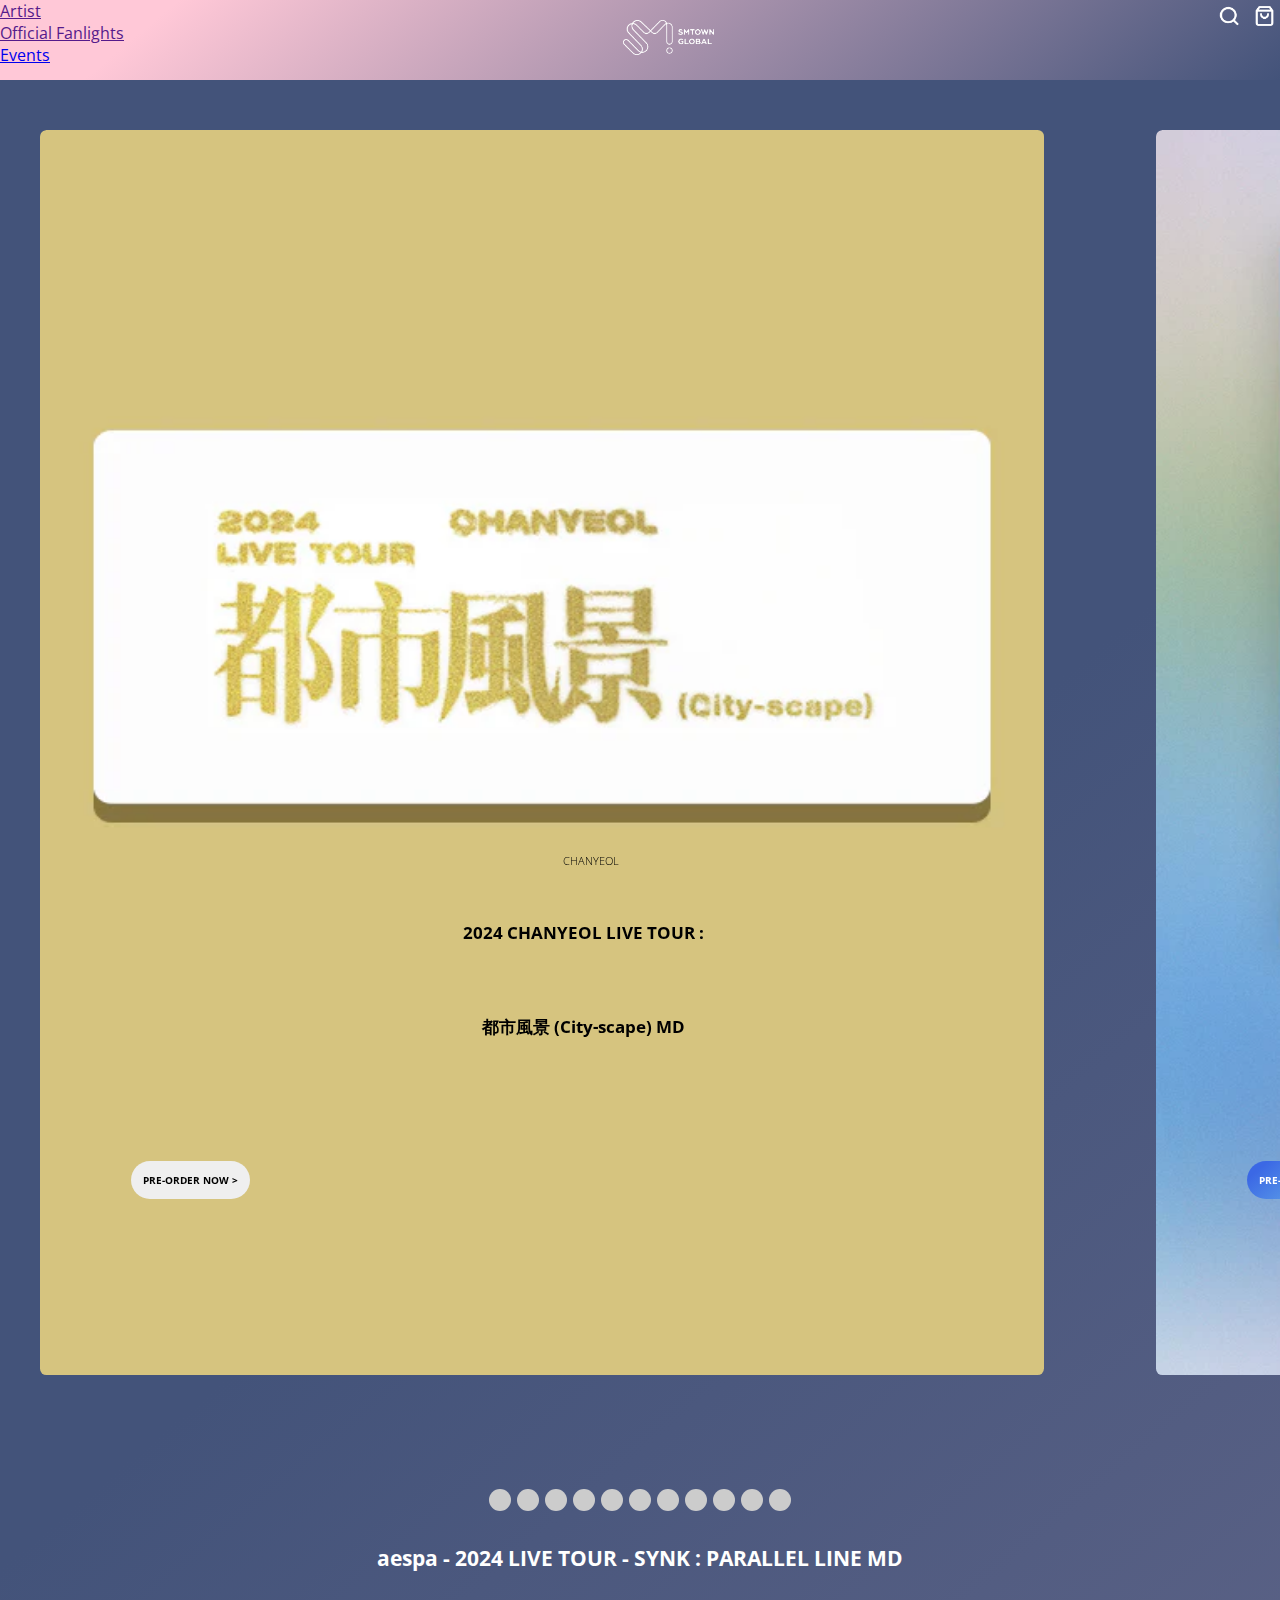
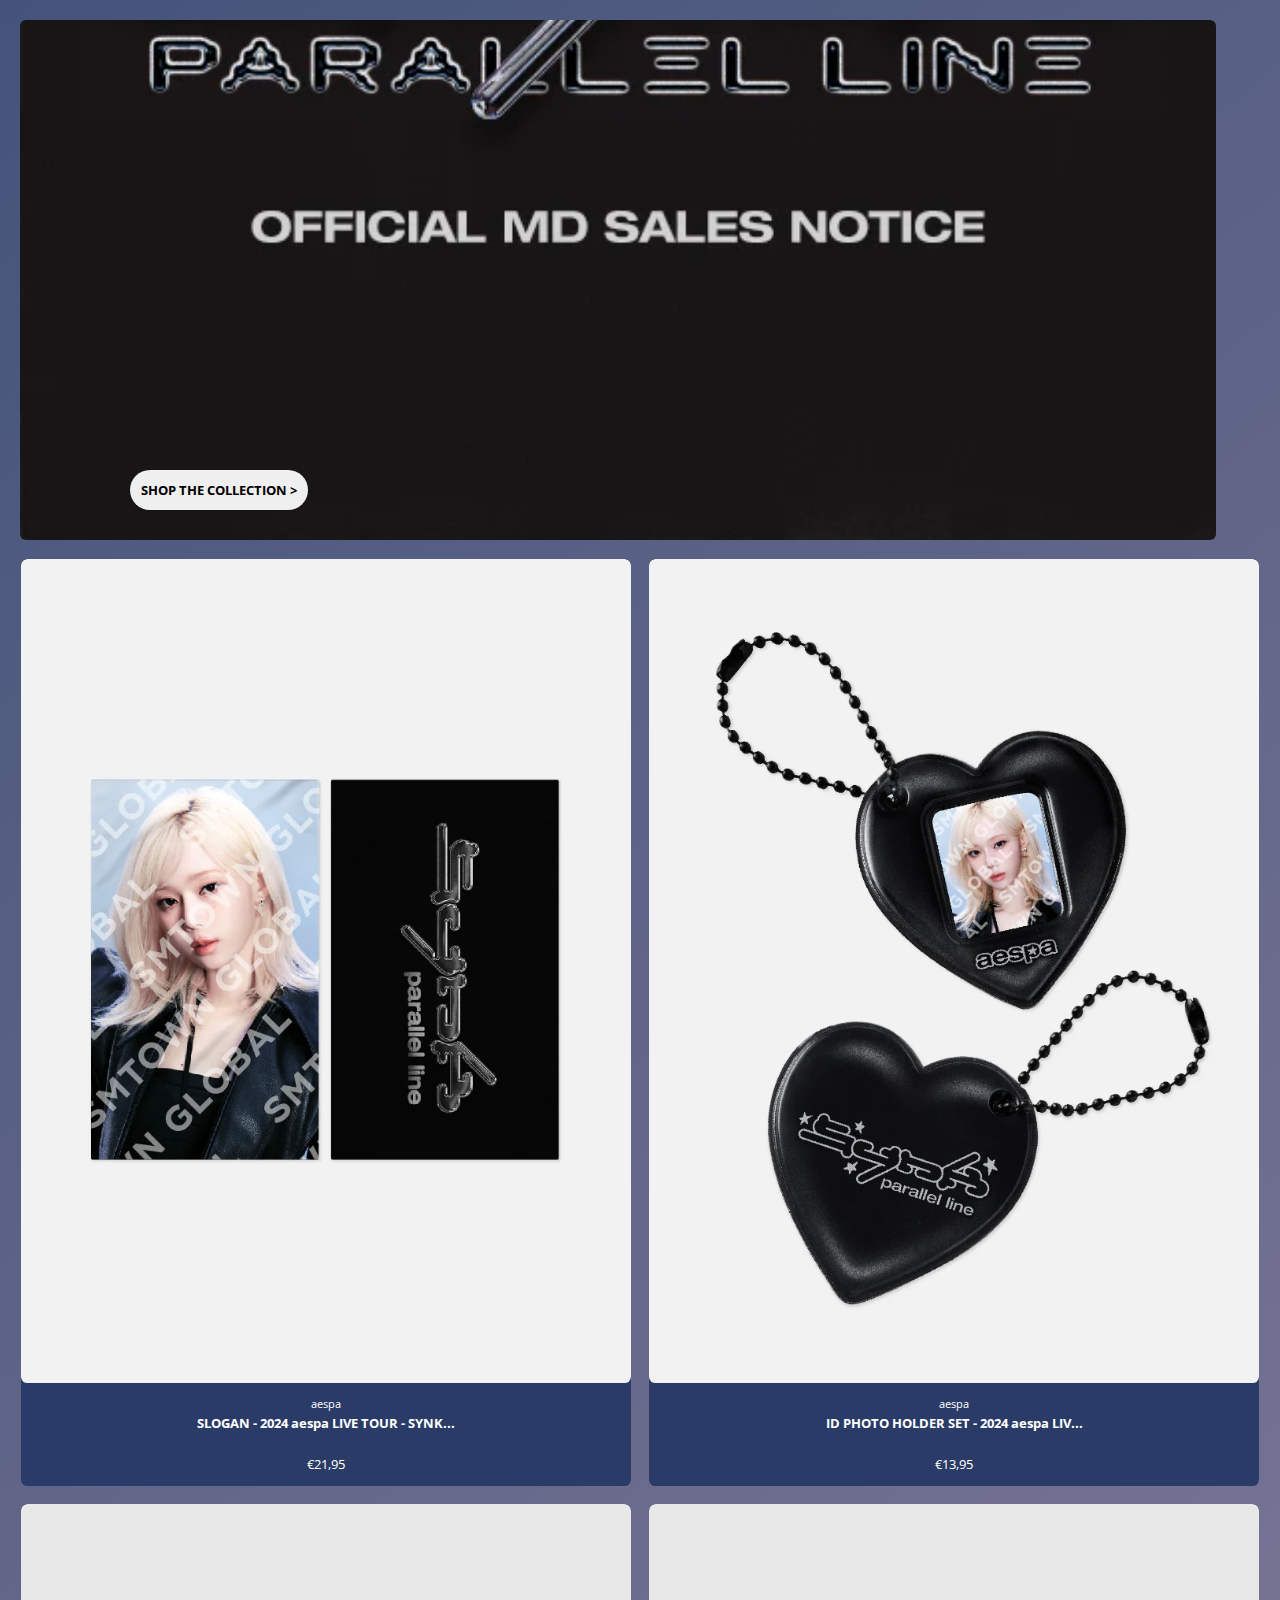
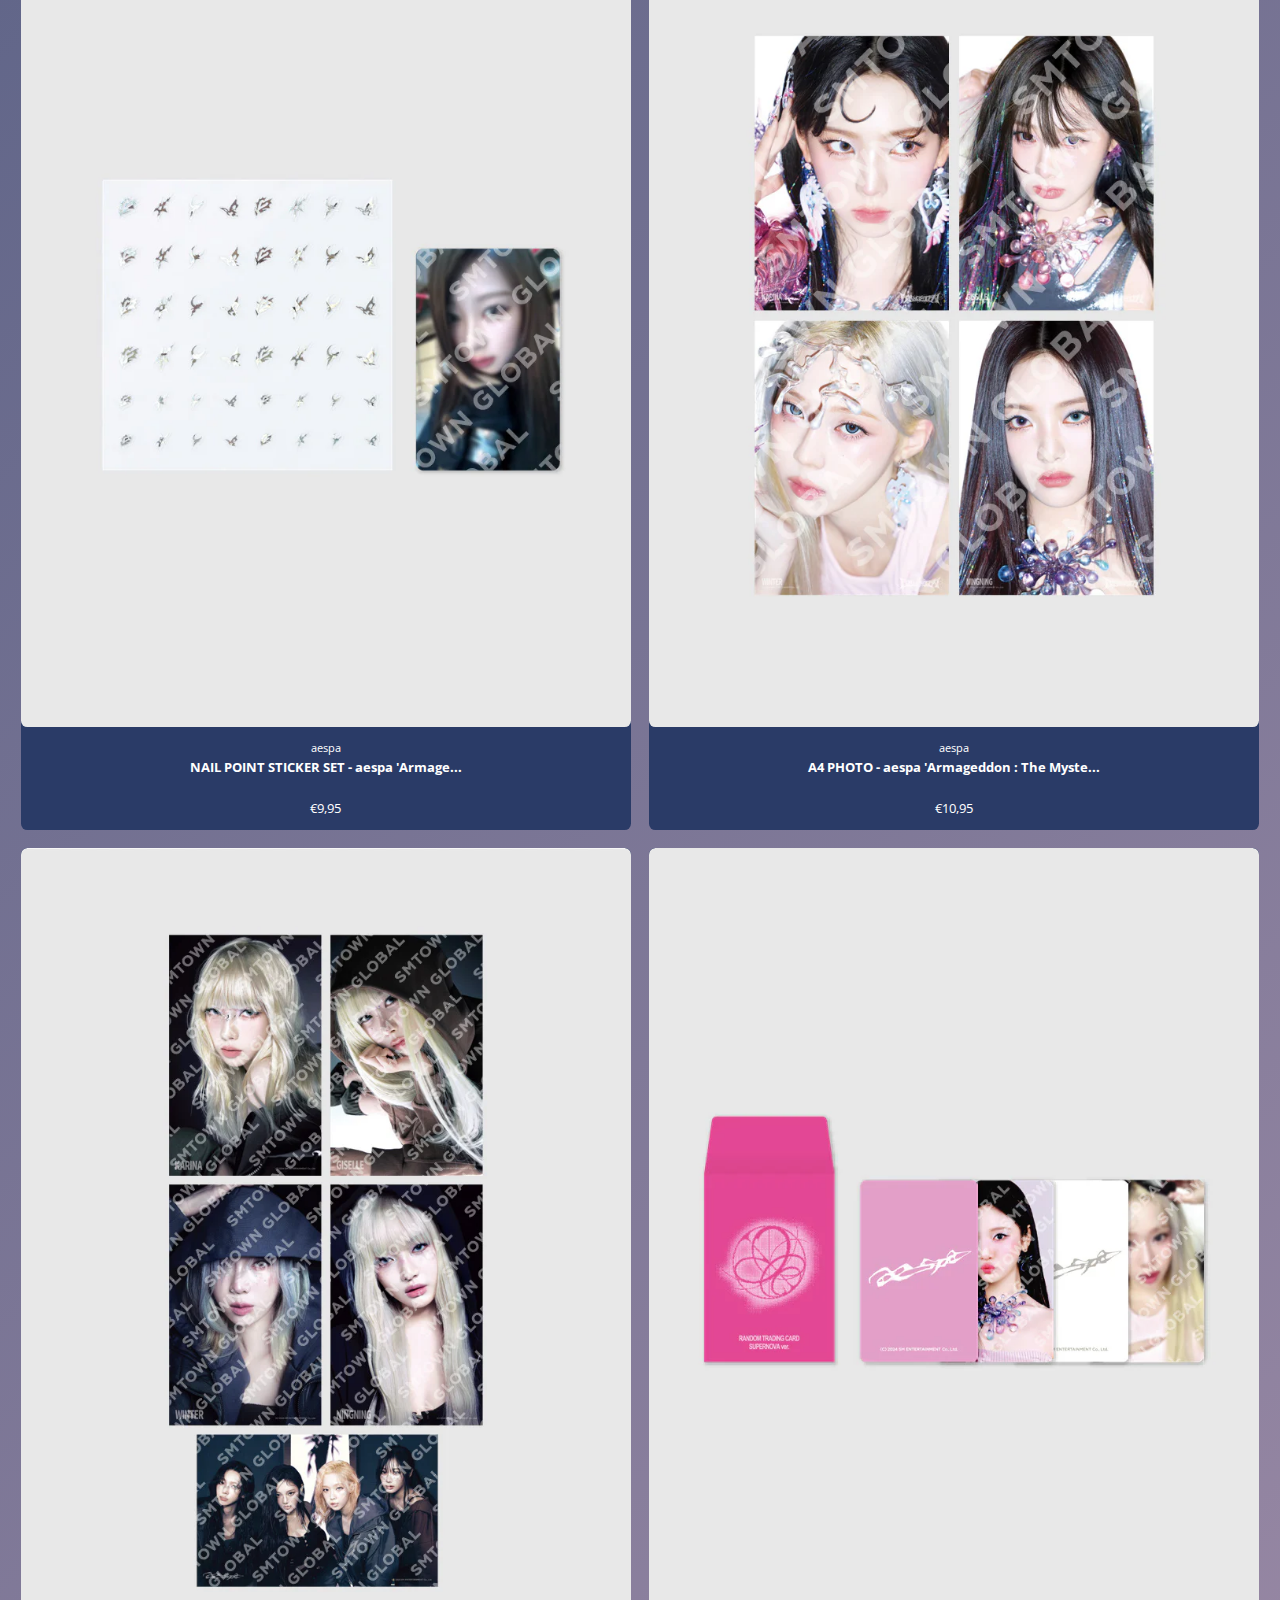
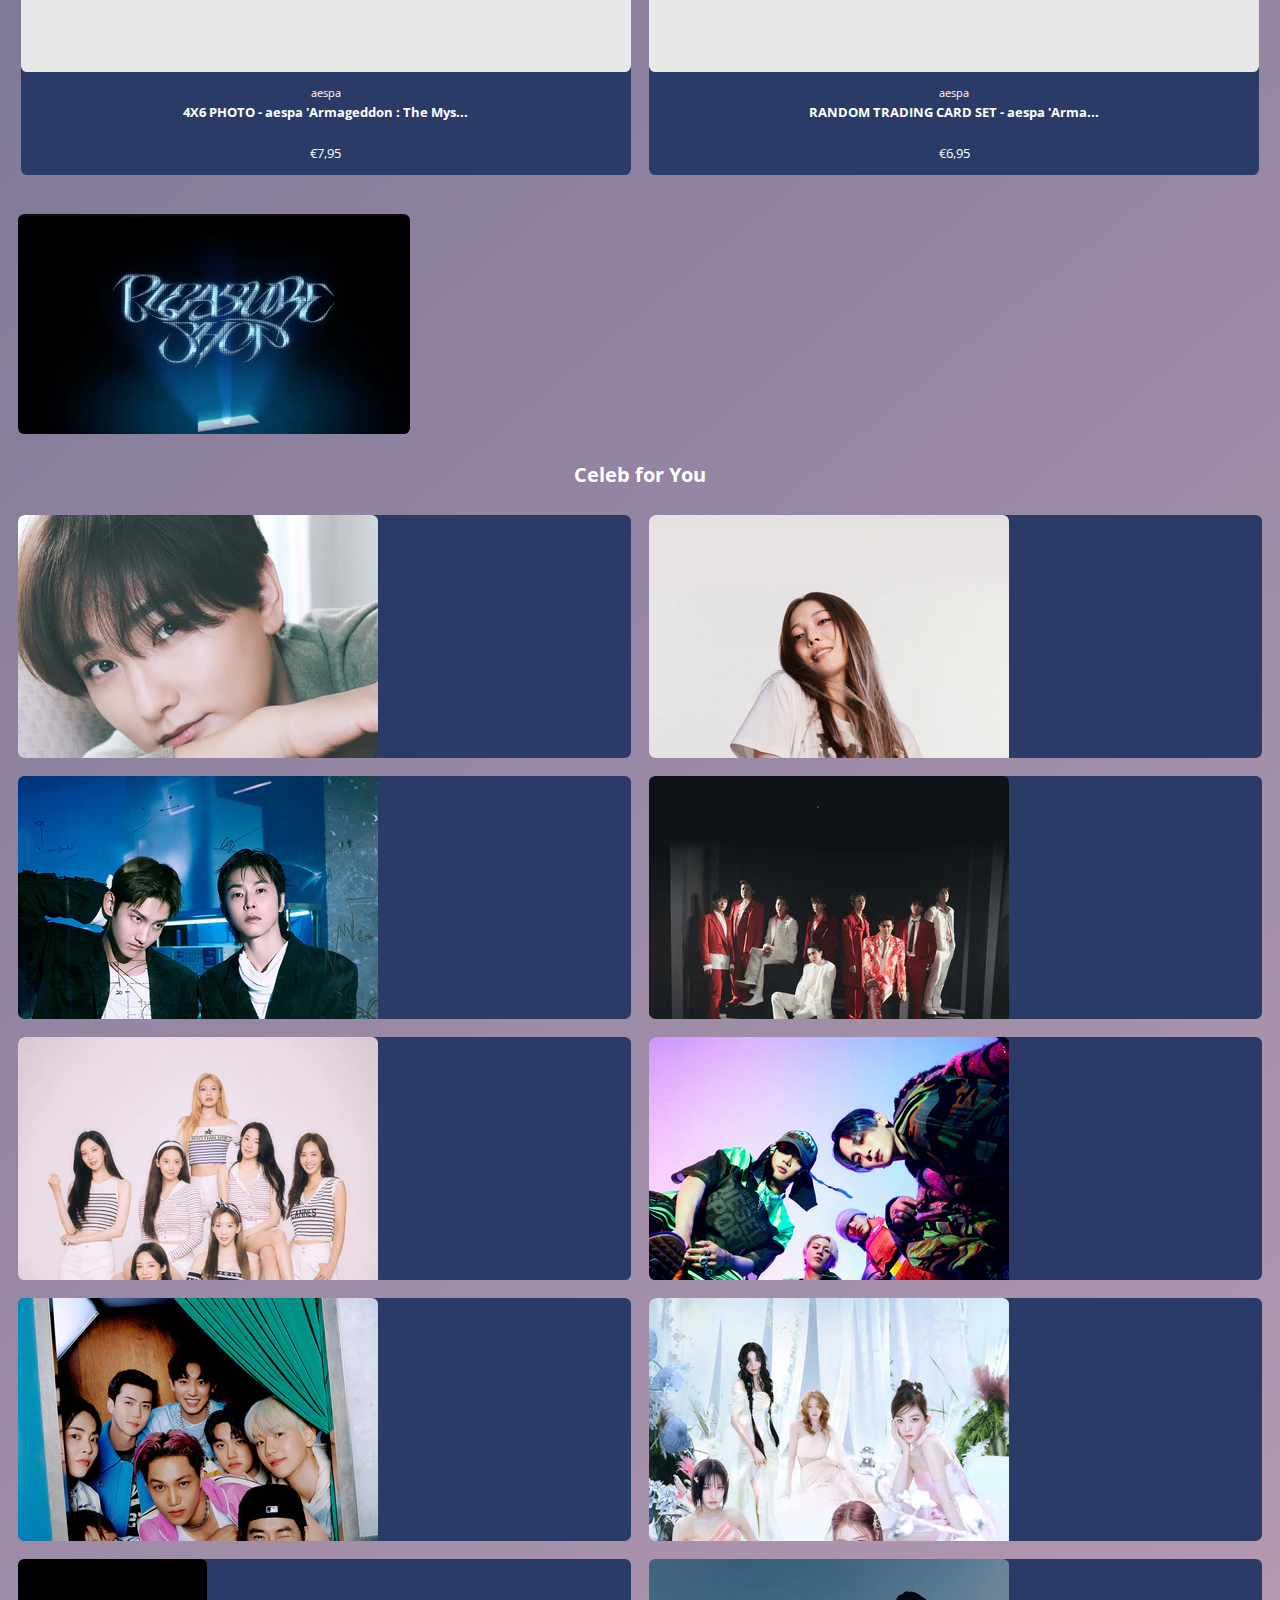
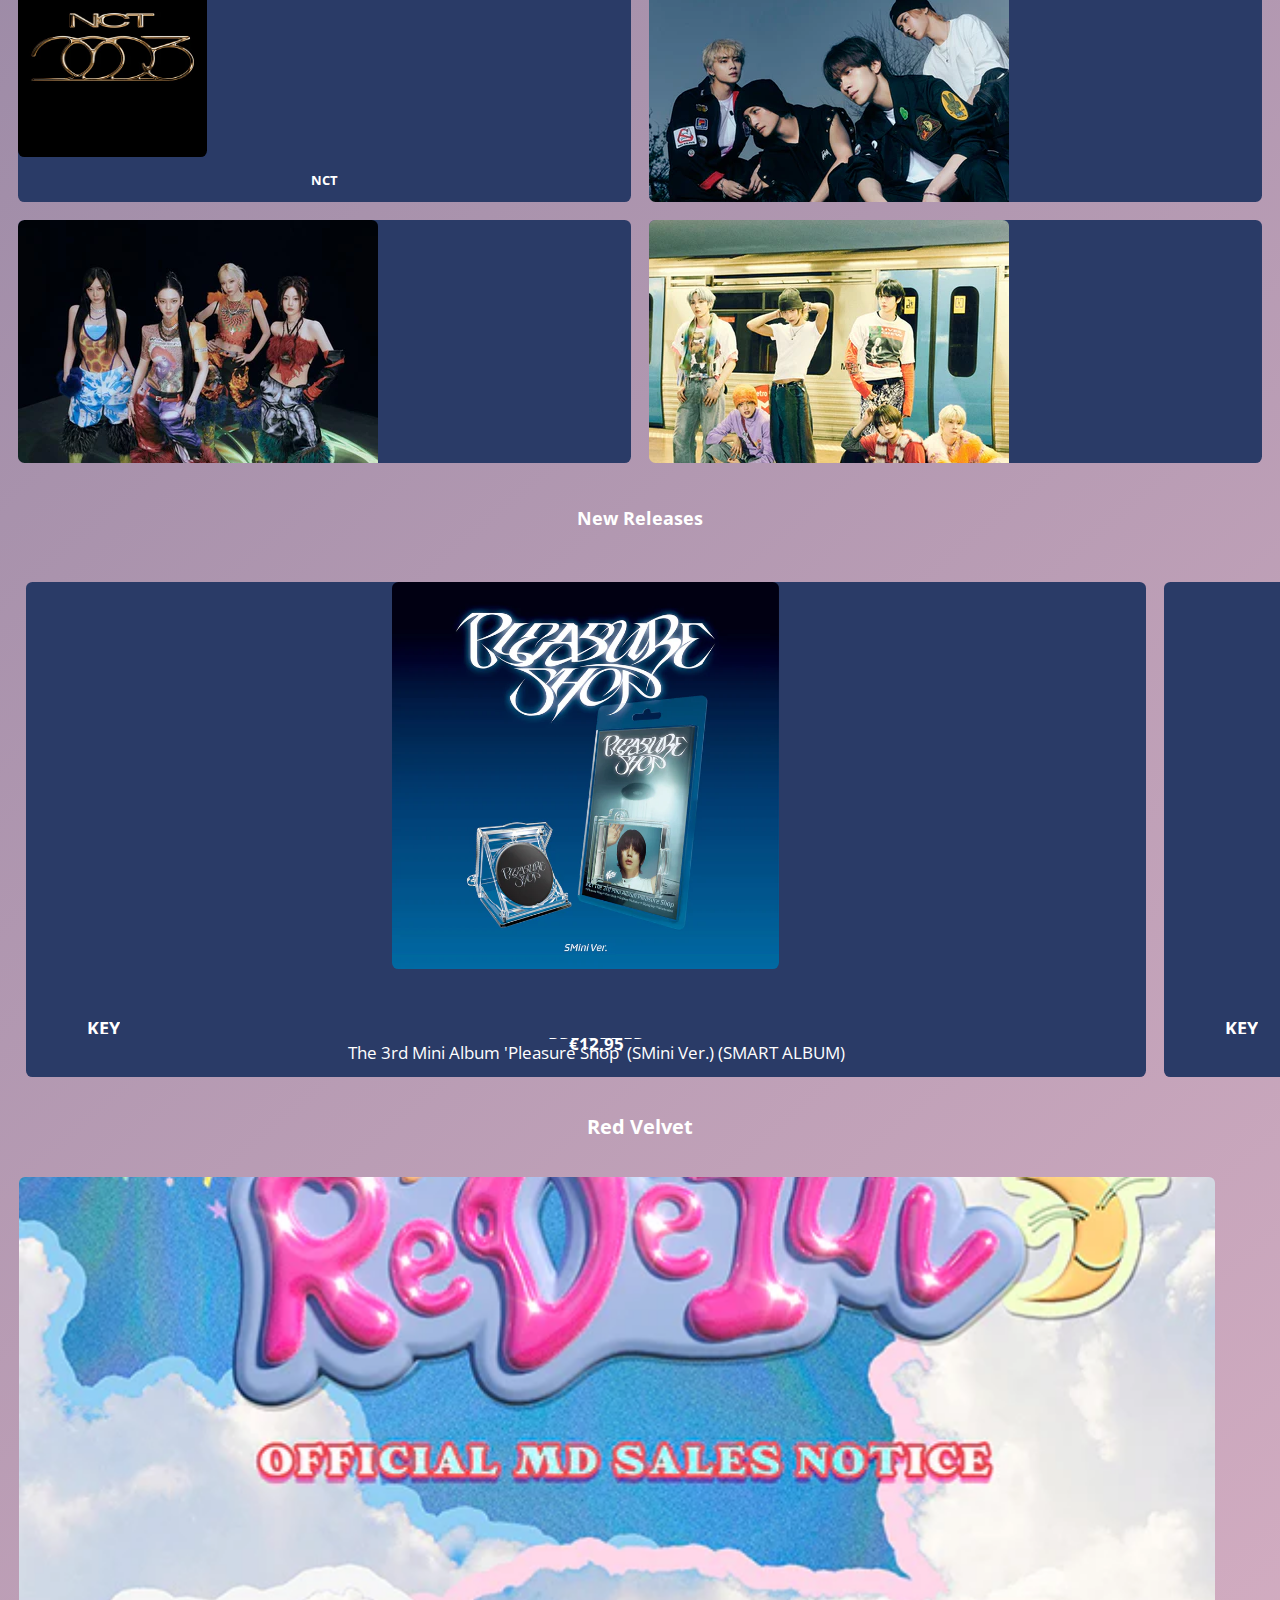
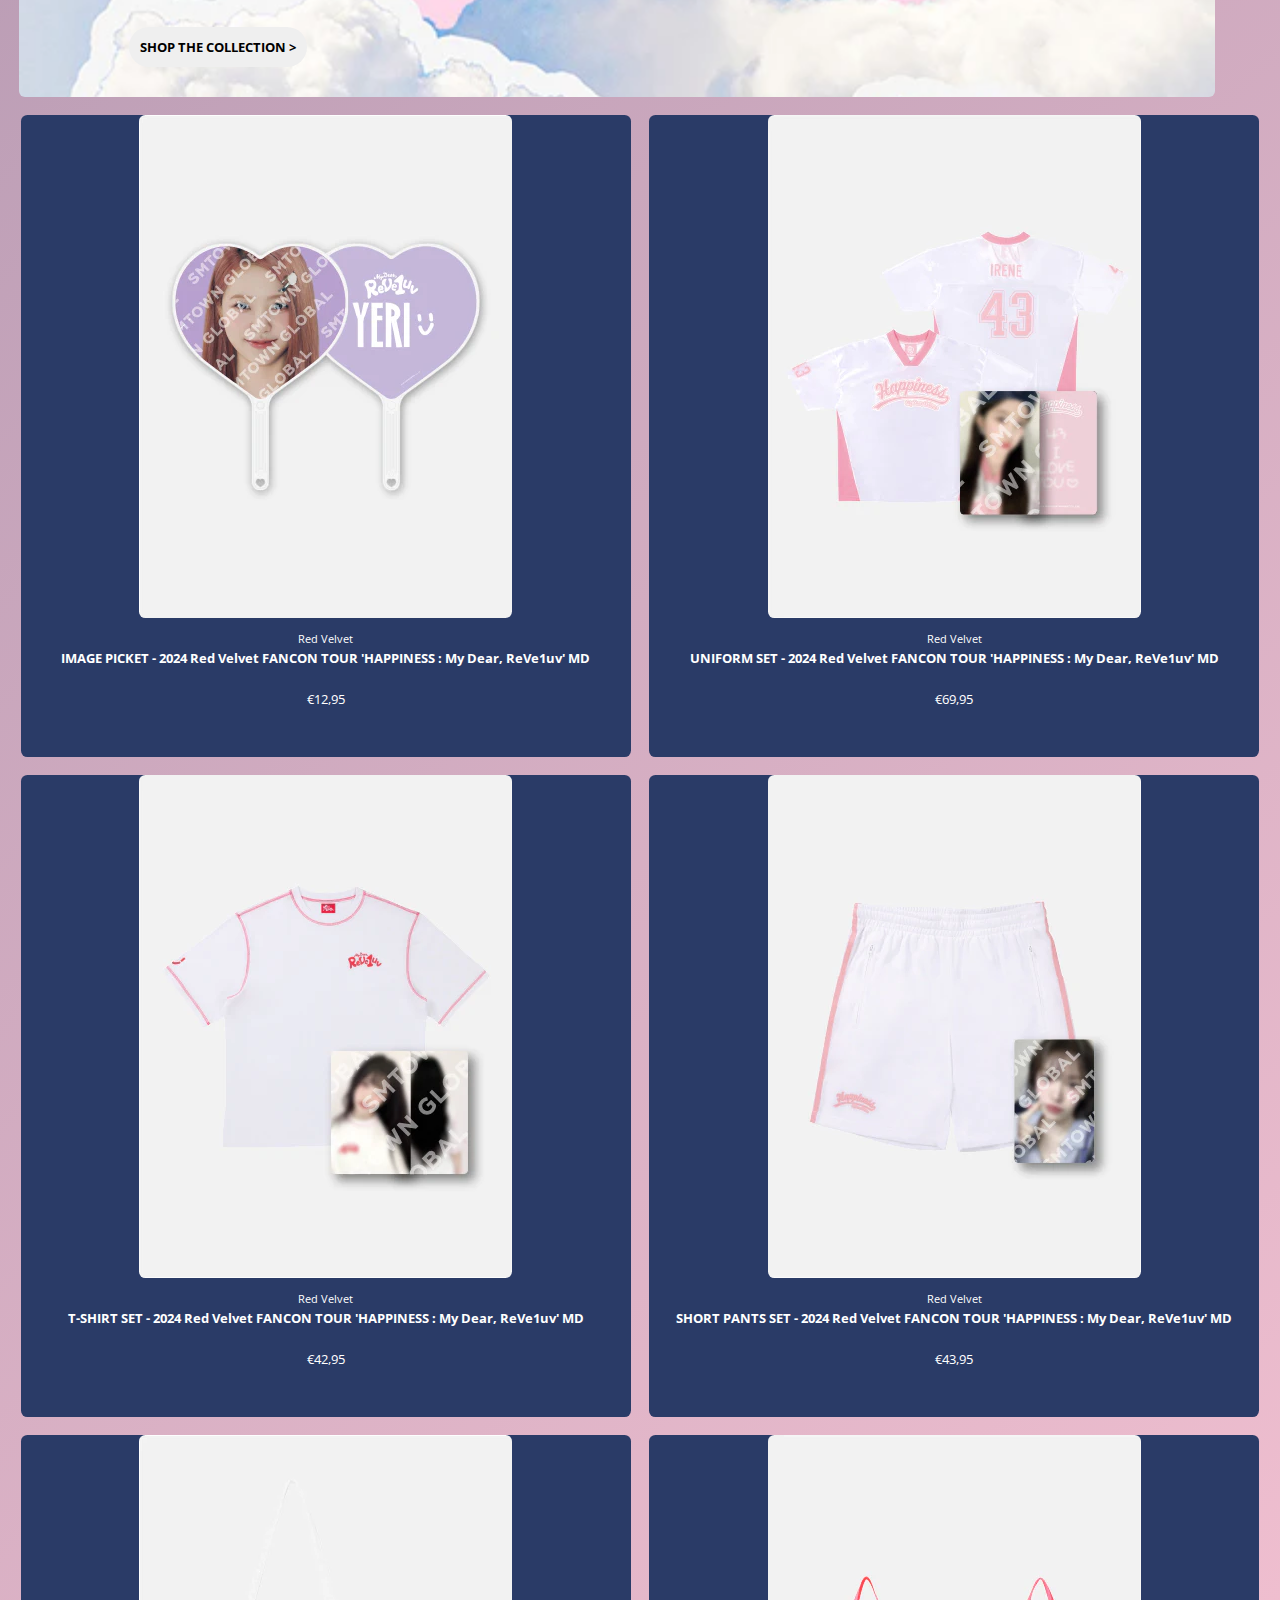
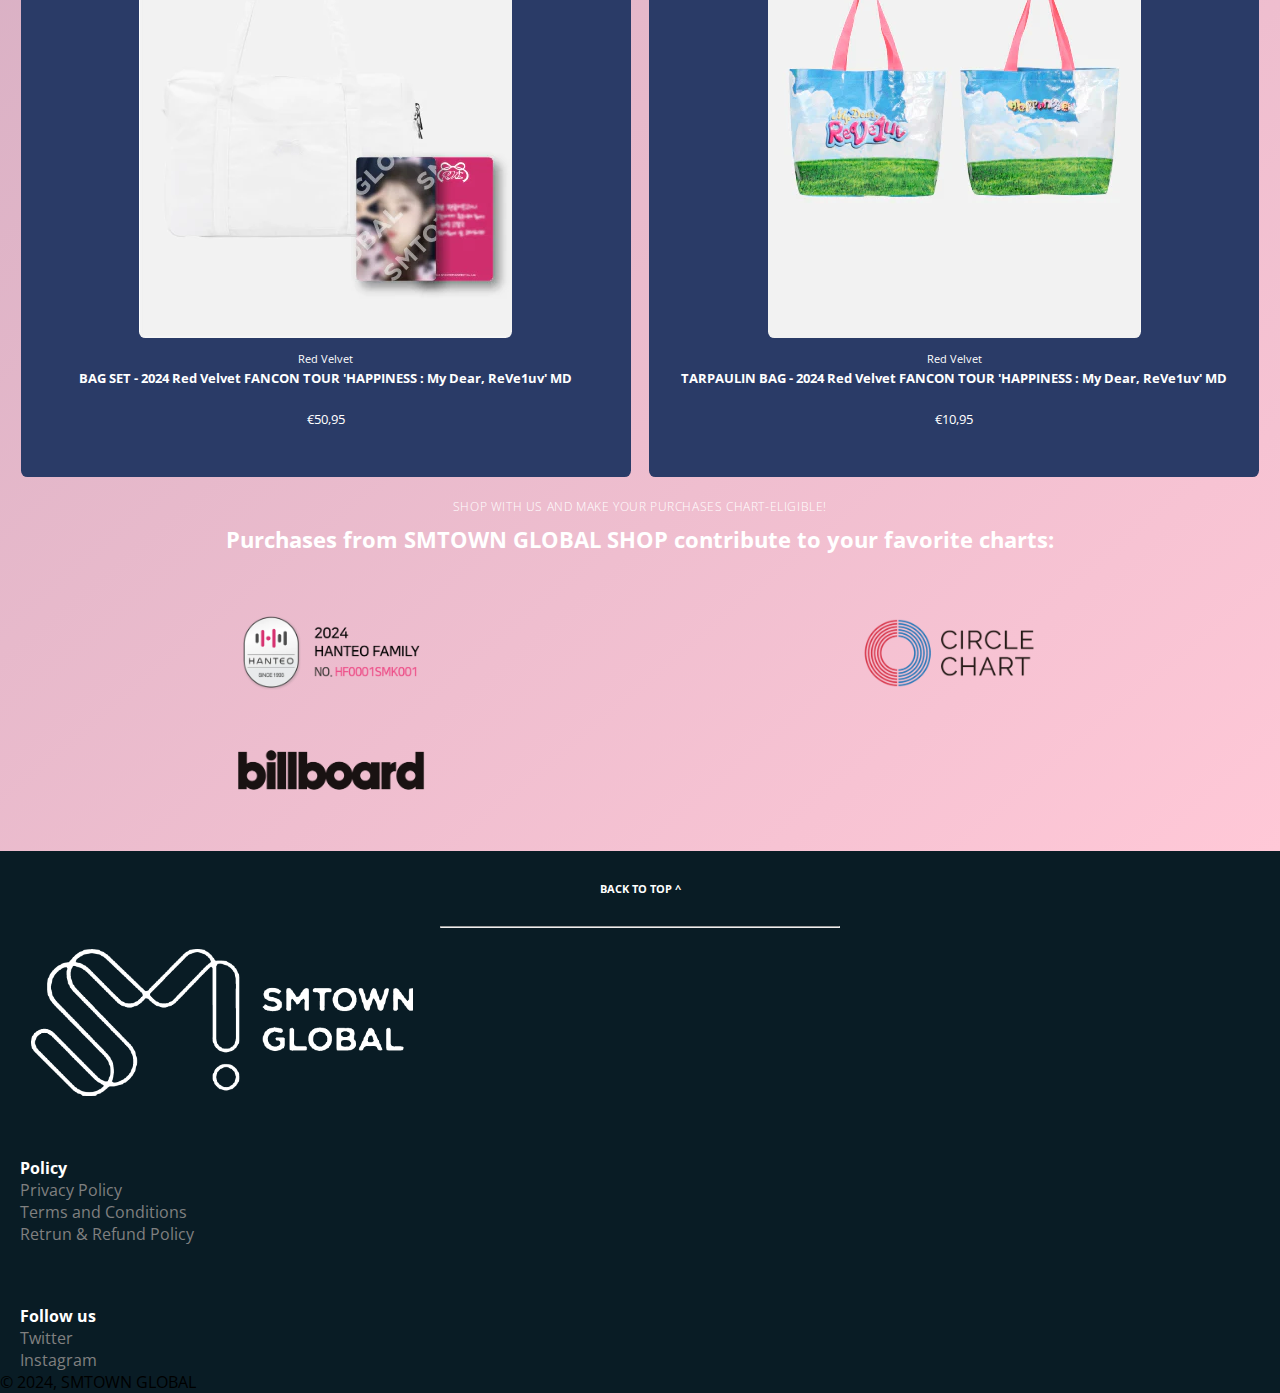
<file: index.html>
<!DOCTYPE html>
<html lang="en">
<head>
    <meta charset="UTF-8">
    <meta name="viewport" content="width=device-width, initial-scale=1.0">
    <title>Document</title>
    <link rel="stylesheet" href="style.css">
    <style> @import url('https://fonts.googleapis.com/css2?family=Poppins:ital,wght@0,100;0,200;0,300;0,400;0,500;0,600;0,700;0,800;0,900;1,100;1,200;1,300;1,400;1,500;1,600;1,700;1,800;1,900&display=swap');</style>
    <style> @import url('https://fonts.googleapis.com/css2?family=Open+Sans:ital,wght@0,300..800;1,300..800&display=swap');</style>
</head>
<body>
    <header>
        <nav>
            <ul>
                <li>
                    <a href="">Artist</a>
                </li>
            </ul>
            <ul>
                <li>
                    <a href="">Official Fanlights</a>
                </li>
            </ul>
            <ul>
                <li>
                    <a href="Events.html">Events</a>
                </li>
            </ul>
        </nav>
        <a href="index.html"><img src="images/smtown_logo.png" alt="home"></a>
        <div>
            <img src="images/search.png" alt="search">
            <img src="images/basket.png" alt="basket">
        </div>
    </header>
    <main>
        <section>
            <h1 class="visually-hidden"> SMTOWN GLOBAL SHOP</h1>
            <div>
            <article>
                <img src="images/HEADER_2024_CHANYEOL_LIVE.webp" alt="CHANYEOL LIVE TOUR (City-scape) MD">
                <h3>CHANYEOL</h3>
                <p>2024 CHANYEOL LIVE TOUR :</p>
                <p>都市風景 (City-scape) MD</p>
                <button>PRE-ORDER NOW ></button>
            </article>
            <article>
                <img src="images/HEADER_NCT_WISH_STEADY_BANNER.webp" alt="NCT WISH 1st Mini Album 'Steady'">
                <h3>NCT WISH</h3>
                <p>The 1st Mini Album 'Steady'</p>
                <button>PRE-ORDER NOW ></button>
            </article>
            <article>
                <img src="images/HEADER_KEY_3RD_ABLUM.webp" alt="KEY 3rd Mini Album 'Pleasure Shop'">
                <h3>KEY</h3>
                <p>The 3rd Mini Album</p>
                <p>'Pleasure Shop'</p>
                <button>PRE-ORDER NOW ></button>
            </article>
            <article>
                <img src="images/HEADER_1_RIIZE_ANNIVERSARY.webp" alt="RIIZE 1st Anniversary MD">
                <h3>RIIZE</h3>
                <p>RIIZE 1st Anniversary MD</p>
                <button>SHOP NOW ></button>
            </article>
            <article>
                <img src="images/HEADER_8_NCTDREAM_ANNIVERSARY.webp" alt="NCT DREAM 8th Anniversary MD">
                <h3>NCT DREAM</h3>
                <p>NCT DREAM 8th Anniversary</p>
                <p>MD</p>
                <button>SHOP NOW ></button>
            </article>
            <article>
                <img src="images/HEADER_RED_VELVET_COSMIC.webp" alt="Red Velvet 'Cosmic' Album MD">
                <h3>RED VELVET</h3>
                <p>Red Velvet 'Cosmic' Album MD</p>
                <button>SHOP NOW ></button>
            </article>
            <article>
                <img src="images/HEADER_CHANYEOL_BLACK_OUT.webp" alt="CHANYEOL_BLACKOUT">
                <h3>CHANYEOL</h3>
                <p>The 1st Mini Album 'Black Out'</p>
                <button>SHOP NOW ></button>
            </article>
            <article>
                <img src="images/HEADER_Jaehyun_-_J_ALBUM.webp" alt="J - The 1st Album">
                <h3>JAEHYUN</h3>
                <p>J - The 1st Album</p>
                <button>SHOP NOW></button>
            </article>
            <article>
                <img src="images/HEADER_NCT_DREAM_2.webp" alt="NCT DREAM PHOTO BOOK [ENDLESS DREAM]">
                    <h3>NCT DREAM</h3>
                    <p>NCT DREAM PHOTO BOOK</p>
                    <p>[ENDLESS DREAM]</p>
                    <button>PRE-ORDER NOW ></button>
            </article>
            <article>
                <img src="images/HEADER_RIIZE_RIIZING_DAY.webp" alt="2024 RIIZE FAN-CON 'RIIZING DAY' FINAL MD">
                <h3>RIIZE</h3>
                <p>2024 RIIZE FAN-CON 'RIIZING</p>
                <p>DAY' FINAL MD</p>
                <button>PRE-ORDER NOW ></button>
            </article>
            <article>
                <img src="images/HEADER_2024_KEY_LAND.webp" alt="2024 KEYLAND ON : AND ON MD">
                <h3>KEY</h3>
                <p>2024 KEYLAND ON : AND ON <# MD</p>
                <button>PRE-ORDER NOW ></button>
            </article> 
            </div>
            <ul class="navigation">
                <li><button aria-label="1 of 11" class="active">1</button></li>
                <li><button aria-label="2 of 11">2</button></li>
                <li><button aria-label="3 of 11">3</button></li>
                <li><button aria-label="4 of 11">4</button></li>
                <li><button aria-label="5 of 11">5</button></li>
                <li><button aria-label="6 of 11">6</button></li>
                <li><button aria-label="7 of 11">7</button></li>
                <li><button aria-label="8 of 11">8</button></li>
                <li><button aria-label="9 of 11">9</button></li>
                <li><button aria-label="10 of 11">10</button></li>
                <li><button aria-label="11 of 11">11</button></li>
            </ul>
        </section>
        <section>
            <div>
                <h2>aespa - 2024 LIVE TOUR - SYNK : PARALLEL LINE MD</h2>
            </div>
            <article>
                <img src="images/AESPA_MAIN_PARALLELLINE_OFFICIAL_MD.webp" alt="aespa - 2024 LIVE TOUR - SYNK : PARALLEL LINE COLLECTION">
                <button aria-label="shop the collection">SHOP THE COLLECTION ></button>
            </article>
        </section>
        <section>
            <article>
                <img src="images/AESPA_SLOGAN_MDwebp.webp" alt="SLOGAN - 2024 aespa LIVE TOUR - SYNK : PARALLEL LINE MD">
                <div>
                <h2>aespa</h2>
                <p>SLOGAN - 2024 aespa LIVE TOUR - SYNK...</p>
                <p>€21,95</p>
                </div>
            </article>
            <article>
                <img src="images/AESPA_ID_PHOTOHOLDER_SET_MD.webp" alt="ID PHOTO HOLDER SET - 2024 aespa LIVE TOUR - SYNK : PARALLEL LINE MD">
                <div>
                <h2>aespa</h2>
                <p>ID PHOTO HOLDER SET - 2024 aespa LIV...</p>
                <p>€13,95</p>
                </div>
            </article>
            <article>
                <img src="images/AESPA_NAIL_POINT_STICKERS._MDwebp.webp" alt="NAIL POINT STICKER SET - aespa 'Armageddon : The Mystery Circle' POP-UP MD">
                <div>
                <h2>aespa</h2>
                <p>NAIL POINT STICKER SET - aespa 'Armage...</p>
                <p>€9,95</p>
                </div>
            </article>
            <article>
                <img src="images/AESPA_A4_PHOTOSET_MD.webp" alt="A4 PHOTO - aespa 'Armageddon : The Mystery Circle' POP-UP MD">
                <div>
                <h2>aespa</h2>
                <p>A4 PHOTO - aespa 'Armageddon : The Myste...</p>
                <p>€10,95</p>
                </div>
            </article>
            <article>
                <img src="images/AESPA_4X6_PHOTO_MD.webp" alt="4X6 PHOTO - aespa 'Armageddon : The Mystery Circle' POP-UP MD">
                <div>
                <h2>aespa</h2>
                <p>4X6 PHOTO - aespa 'Armageddon : The Mys...</p>
                <p>€7,95</p>
                </div>
            </article>
            <article>
                <img src="images/AESPA_RANDOM_TRADING_CARDSET_MD.webp" alt="RANDOM TRADING CARD SET - aespa 'Armageddon : The Mystery Circle' POP-UP MD">
                <div>
                <h2>aespa</h2>
                <p>RANDOM TRADING CARD SET - aespa 'Arma...</p>
                <p>€6,95</p>
                </div>
            </article>
        </section>
        <img src="images/placeholder_KEY.webp" alt="KEY">  
        <!-- voor nu img, kan de vid niet vinden -->
        <!-- <video src="https://www.youtube.com/watch?v=lAe5m03-vjU">KEY</video> -->
        <section>
            <h2>Celeb for You</h2>
            <div>
                <figure><img src="images/CELEB_KANGTA.webp" alt="KANGTA"><figcaption>KANGTA</figcaption></figure>
                <figure><img src="images/CELEB_BOA.webp" alt="BoA"><figcaption>BoA</figcaption></figure>
                <figure><img src="images/CELEB_TVXQ.webp" alt="TVXQ!"><figcaption>TVXQ!</figcaption></figure>
                <figure><img src="images/CELEB_SUPERJUNIOR.webp" alt="SUPER JUNIOR"><figcaption>SUPER JUNIOR</figcaption></figure>
                <figure><img src="images/CELEB_GG.webp" alt="Girls' Generation"><figcaption>Girls' Generation</figcaption></figure>
                <figure><img src="images/CELEB_SHINEE.webp" alt="SHINee"><figcaption>SHINee</figcaption></figure>
                <figure><img src="images/CELEB_EXO.webp" alt="EXO"><figcaption>EXO</figcaption></figure>
                <figure><img src="images/CELEB_REDVELVET.webp" alt="Red Velvet"><figcaption>Red Velvet</figcaption></figure>
                <figure><img src="images/CELEB_NCT.webp" alt="NCT"><figcaption>NCT</figcaption></figure>
                <figure><img src="images/CELEB_WAYV.webp" alt="WayV"><figcaption>WayV</figcaption></figure>
                <figure><img src="images/CELEB_AESPA.webp" alt="aespa"><figcaption>aespa</figcaption></figure>
                <figure><img src="images/CELEB_RIIZE.webp" alt="RIIZE"><figcaption>RIIZE</figcaption></figure>
            </div>
        </section>
        <section>
            <h2>New Releases</h2>
            <div>
            <article>
                <img src="images/NEW_RELEASES_KEY_SMINIver.webp" alt="The 3rd Mini Album 'Pleasure Shop' (SMini Ver.) (SMART ALBUM)">
                <div>
                <p>PRE-ORDER</p>
                <h2>KEY</h2>
                <p>The 3rd Mini Album 'Pleasure Shop' (SMini Ver.) (SMART ALBUM)</p>
                <p>€12,95</p>
                </div>
            </article>
            <article>
                <img src="images/NEW_RELEASES_KEY_INVITATIONver.webp" alt="The 3rd Mini Album 'Pleasure Shop' (Invitation Ver.) (SMART ALBUM)">
                <div>
                <p>PRE-ORDER</p>
                <h2>KEY</h2>
                <p>The 3rd Mini Album 'Pleasure Shop' (Invitation Ver.) (SMART ALBUM)</p>
                <p>€12,95</p>
                </div>
            </article>
            <article>
                <img src="images/NEW_RELEASES_KEY_PleasureBookver.webp" alt="The 3rd Mini Album 'Pleasure Shop' (Photo Book Ver.)">
                <div>
                <p>PRE-ORDER</p>
                <h2>KEY</h2>
                <p>The 3rd Mini Album 'Pleasure Shop' (Photo Book Ver.)</p>
                <p>€20,95</p>
                </div>
            </article>
            <article>
                <img src="images/NEW_RELEASES_KEY_GLASSPACKver.webp" alt="The 3rd Mini Album 'Pleasure Shop' (Package Ver.) (SMART ALBUM)">
                <div>
                <p>PRE-ORDER</p>
                <h2>KEY</h2>
                <p>The 3rd Mini Album 'Pleasure Shop' (Glass Package Ver.)</p>
                <p>€23,95</p>
                </div>
            </article>
            <article>
                <img src="images/NEW_RELEASES_NCTWISH_SMINIver.webp" alt="The 1st Mini Album 'Steady' (QR Ver.)(SMART ALBUM)">
                <div>
                <p>PRE-ORDER</p>
                <h2>NCT WISH</h2>
                <p>The 1st Mini Album 'Steady' (QR Ver.)(SMART ALBUM)</p>
                <p>€13,95</p>
                </div>
            </article>
            <article>
                <img src="images/NEW_RELEASES_NCTWISH_KEYRINGver.webp" alt="The 1st Mini Album 'Steady' (Keyring Ver.)(SMART ALBUM)">
                <div>
                <p>PRE-ORDER</p>
                <h2>NCT WISH</h2>
                <p>The 1st Mini Album 'Steady' (Keyring Ver.)(SMART ALBUM)</p>
                <p>€33,95</p>
                </div>
            </article>
            <article>
                <img src="images/NEW_RELEASES_NCTWISH_PHOTOBOOKver.webp" alt="The 1st Mini Album 'Steady' (Photobook Ver.)">
                <div>
                <p>PRE-ORDER</p>
                <h2>NCT WISH</h2>
                <p>The 1st Mini Album 'Steady' (Photobook Ver.)</p>
                <p>€18,95</p>
                </div>
            </article>
            <article>
                <img src="images/NEW_RELEASES_CHANYEOL_SMINIver.webp" alt="The 1st Mini Album 'Black Out' (SMini Ver.) (SMART ALBUM)">
                <div>
                <h2>CHANYEOL</h2>
                <p>The 1st Mini Album 'Black Out' (SMini Ver.) (SMART ALBUM)</p>
                <p>€12,95</p>
                </div>
            </article>
            <article>
                <img src="images/NEW_RELEASES_CHANYEOL_SPECIALver.jpg" alt="The 1st Mini Album 'Black Out' (Special Ver.)">
                <div>
                <h2>CHANYEOL</h2>
                <p>The 1st Mini Album 'Black Out' (Special Ver.)</p>
                <p>€15,95</p>
                </div>
            </article>
            <article>
                <img src="images/NEW_RELEASES_CHANYEOL_PHOTOBOOKver.webp" alt="The 1st Mini Album 'Black Out' (Photo Book Ver.) - Random">
                <div>
                <h2>CHANYEOL</h2>
                <p>The 1st Mini Album 'Black Out' (Photo Book Ver.) - Random</p>
                <p>€18,95</p>
                </div>
            </article>
            <article>
                <img src="images/NEW_RELEASES_JAEHYUN_KEYRINGver.webp" alt="The 1st Album 'J' (Keyring Ver.)(SMART ALBUM)">
                <div>
                <h2>JAEHYUN</h2>
                <p>The 1st Album 'J' (Keyring Ver.)(SMART ALBUM)</p>
                <p>€15,95</p>
                </div>
            </article>
            <article>
                <img src="images/NEW_RELEASES_JAEHYUN_Jver.webp" alt="The 1st Album 'J' (J Ver.)">
                <div>
                <h2>JAEHYUN</h2>
                <p>The 1st Album 'J' (J Ver.)</p>
                <p>€12,95</p>
                </div>
            </article>
            </div>
        </section>
        <section>
         <h2>Red Velvet</h2>
         <article>
         <img src="images/RV_MAIN_BANNER_MD.webp" alt="Red Velvet FANCON TOUR">
         <button>SHOP THE COLLECTION ></button>
         </article>
         </section>
         <section>
            <article>
                <img src="images/RV_IMAGE_PICKET_MD.webp" alt="IMAGE PICKET - 2024 Red Velvet FANCON TOUR 'HAPPINESS : My Dear, ReVe1uv' MD">
                <div>
                <h2>Red Velvet</h2>
                <p>IMAGE PICKET - 2024 Red Velvet FANCON TOUR 'HAPPINESS : My Dear, ReVe1uv' MD</p>
                <p>€12,95</p>
                </div>
            </article>
            <article>
                <img src="images/RV_UNIFORM_TOP_MD.webp" alt="UNIFORM SET - 2024 Red Velvet FANCON TOUR 'HAPPINESS : My Dear, ReVe1uv' MD">
                <div>
                <h2>Red Velvet</h2>
                <p>UNIFORM SET - 2024 Red Velvet FANCON TOUR 'HAPPINESS : My Dear, ReVe1uv' MD</p>
                <p>€69,95</p>
                </div>
            </article>
            <article>
                <img src="images/RV_TSHIRT_MD.webp" alt="T-SHIRT SET - 2024 Red Velvet FANCON TOUR 'HAPPINESS : My Dear, ReVe1uv' MD">
                <div>
                <h2>Red Velvet</h2>
                <p>T-SHIRT SET - 2024 Red Velvet FANCON TOUR 'HAPPINESS : My Dear, ReVe1uv' MD</p>
                <p>€42,95</p>
                </div>
            </article>
            <article>
                <img src="images/RV_UNIFORM_PANTS_MD.webp" alt="SHORT PANTS SET - 2024 Red Velvet FANCON TOUR 'HAPPINESS : My Dear, ReVe1uv' MD">
                <div>
                <h2>Red Velvet</h2>
                <p>SHORT PANTS SET - 2024 Red Velvet FANCON TOUR 'HAPPINESS : My Dear, ReVe1uv' MD</p>
                <p>€43,95</p>
                </div>
            </article>
            <article>
                <img src="images/RV_BAGSET_MD.webp" alt="BAG SET - 2024 Red Velvet FANCON TOUR 'HAPPINESS : My Dear, ReVe1uv' MD">
                <div>
                <h2>Red Velvet</h2>
                <p>BAG SET - 2024 Red Velvet FANCON TOUR 'HAPPINESS : My Dear, ReVe1uv' MD</p>
                <p>€50,95</p>
                </div>
            </article>
            <article>
                <img src="images/RV_TARPUILIN_BAG_MD.webp" alt="TARPAULIN BAG - 2024 Red Velvet FANCON TOUR 'HAPPINESS : My Dear, ReVe1uv' MD">
                <div>
                <h2>Red Velvet</h2>
                <p>TARPAULIN BAG - 2024 Red Velvet FANCON TOUR 'HAPPINESS : My Dear, ReVe1uv' MD</p>
                <p>€10,95</p>
                </div>
            </article>
        </section>
        <section>
            <article>
            <h3>SHOP WITH US AND MAKE YOUR PURCHASES CHART-ELIGIBLE!</h3>
            <p>Purchases from SMTOWN GLOBAL SHOP contribute to your favorite charts:</p>
            </article>
            <div>
                <img src="images/FOOTER_HANTEO.webp" alt="HANTEO FAMILY">
                <img src="images/FOOTER_CIRCLE_CHART.webp" alt="CIRCLECHART">
                <img src="images/FOOTER_BILLBOARD.webp" alt="BILLBOARD">
            </div>
        </section>
    </main>
    <footer>
        <section>
        <h2>BACK TO TOP ^</h2>
        <hr>
        <img src="images/smtown_logo.png" alt="SM logo">
        </section>
        <section>
            <h4>Policy</h4>
            <ul>
                <li><a href="Privacy Policy">Privacy Policy</a></li>
                <li><a href="Terms and Conditions">Terms and Conditions</a></li>
                <li><a href="Return & Refund Policy">Retrun & Refund Policy</a></li>
            </ul>
        </section>
        <section>
            <!-- <h4>Follow us</h4>
            <img src="" alt="Twitter">
            <p>Twitter</p>
            <img src="" alt="Instagram">
            <p>Instagram</p> -->
            <h4>Follow us</h4>
            <ul>
                <li><a href="Twitter">Twitter</a></li>
                <li><a href="Instagram">Instagram</a></li>
            </ul>
        </section>
        <div>
            <!-- <img src="" alt="American Express">
            <img src="" alt="Apple Pay">
            <img src="" alt="Discover">
            <img src="" alt="Google Pay">
            <img src="" alt="IDEAL">
            <img src="" alt="MasterCard">
            <img src="" alt="SHOP">
            <img src="" alt="VISA"> -->
            <!-- <svg xmlns="http://www.w3.org/2000/svg" -->
<!--             svgtjes komen uit de echte pagina -->
<!-- 
            <svg xmlns="http://www.w3.org/2000/svg" role="img" aria-labelledby="pi-american_express" viewBox="0 0 38 24" width="38" height="24">
                <title id="pi-american_express">American Express</title>
                <path fill="#000" opacity=".07"></path>
                <path fill="#006FCF" d="M35 1c1.1 0 2 .9 2 2v18c0 1.1-.9 2-2 2H3c-1.1 0-2-.9-2-2V3c0-1.1.9-2 2-2h32Z"></path>
                <path fill="#FFF" d="M22.012 19.936v-8.421L37 11.528v2.326l-1.732 1.852L37 17.573v2.375h-2.766l-1.47-1.622-1.46 1.628-9.292-.02Z"></path>
                <path fill="#006FCF" d="M23.013 19.012v-6.57h5.572v1.513h-3.768v1.028h3.678v1.488h-3.678v1.01h3.768v1.531h-5.572Z"></path>
                <path fill="#006FCF" d="m28.557 19.012 3.083-3.289-3.083-3.282h2.386l1.884 2.083 1.89-2.082H37v.051l-3.017 3.23L37 18.92v.093h-2.307l-1.917-2.103-1.898 2.104h-2.321Z"></path>
                <path fill="#FFF" d="M22.71 4.04h3.614l1.269 2.881V4.04h4.46l.77 2.159.771-2.159H37v8.421H19l3.71-8.421Z"></path>
                <path fill="#006FCF" d="m23.395 4.955-2.916 6.566h2l.55-1.315h2.98l.55 1.315h2.05l-2.904-6.566h-2.31Zm.25 3.777.875-2.09.873 2.09h-1.748Z"></path>
                <path fill="#006FCF" d="M28.581 11.52V4.953l2.811.01L32.84 9l1.456-4.046H37v6.565l-1.74.016v-4.51l-1.644 4.494h-1.59L30.35 7.01v4.51h-1.768Z"></path>
            </svg>

            <svg xmlns="http://www.w3.org/2000/svg" role="img" x="0" y="0" width="38" height="24" viewBox="0 0 165.521 105.965" xml:space="preserve" aria-labelledby="pi-apple_pay">
                <title id="pi-apple_pay">Apple Pay</title>
                <path fill="#000" ></path>
                <path fill="#FFF" d="M150.698 3.532l1.672.003c.452.003.905.008 1.36.02.793.022 1.719.065 2.583.22.75.135 1.38.34 1.984.648a6.392 6.392 0 0 1 2.804 2.807c.306.6.51 1.226.645 1.983.154.854.197 1.783.218 2.58.013.45.019.9.02 1.36.005.557.005 1.113.005 1.671v76.318c0 .558 0 1.114-.004 1.682-.002.45-.008.9-.02 1.35-.022.796-.065 1.725-.221 2.589a6.855 6.855 0 0 1-.645 1.975 6.397 6.397 0 0 1-2.808 2.807c-.6.306-1.228.511-1.971.645-.881.157-1.847.2-2.574.22-.457.01-.912.017-1.379.019-.555.004-1.113.004-1.669.004H14.801c-.55 0-1.1 0-1.66-.004a74.993 74.993 0 0 1-1.35-.018c-.744-.02-1.71-.064-2.584-.22a6.938 6.938 0 0 1-1.986-.65 6.337 6.337 0 0 1-1.622-1.18 6.355 6.355 0 0 1-1.178-1.623 6.935 6.935 0 0 1-.646-1.985c-.156-.863-.2-1.788-.22-2.578a66.088 66.088 0 0 1-.02-1.355l-.003-1.327V14.474l.002-1.325a66.7 66.7 0 0 1 .02-1.357c.022-.792.065-1.717.222-2.587a6.924 6.924 0 0 1 .646-1.981c.304-.598.7-1.144 1.18-1.623a6.386 6.386 0 0 1 1.624-1.18 6.96 6.96 0 0 1 1.98-.646c.865-.155 1.792-.198 2.586-.22.452-.012.905-.017 1.354-.02l1.677-.003h135.875"></path>
                <path fill="#000" d="M43.508 35.77c1.404-1.755 2.356-4.112 2.105-6.52-2.054.102-4.56 1.355-6.012 3.112-1.303 1.504-2.456 3.959-2.156 6.266 2.306.2 4.61-1.152 6.063-2.858"></path>
                <path fill="#000" d="M45.587 39.079c-3.35-.2-6.196 1.9-7.795 1.9-1.6 0-4.049-1.8-6.698-1.751-3.447.05-6.645 2-8.395 5.1-3.598 6.2-.95 15.4 2.55 20.45 1.699 2.5 3.747 5.25 6.445 5.151 2.55-.1 3.549-1.65 6.647-1.65 3.097 0 3.997 1.65 6.696 1.6 2.798-.05 4.548-2.5 6.247-5 1.95-2.85 2.747-5.6 2.797-5.75-.05-.05-5.396-2.101-5.446-8.251-.05-5.15 4.198-7.6 4.398-7.751-2.399-3.548-6.147-3.948-7.447-4.048"></path>
                <path fill="#000" d="M78.973 32.11c7.278 0 12.347 5.017 12.347 12.321 0 7.33-5.173 12.373-12.529 12.373h-8.058V69.62h-5.822V32.11h14.062zm-8.24 19.807h6.68c5.07 0 7.954-2.729 7.954-7.46 0-4.73-2.885-7.434-7.928-7.434h-6.706v14.894z"></path>
                <path fill="#000" d="M92.764 61.847c0-4.809 3.665-7.564 10.423-7.98l7.252-.442v-2.08c0-3.04-2.001-4.704-5.562-4.704-2.938 0-5.07 1.507-5.51 3.82h-5.252c.157-4.86 4.731-8.395 10.918-8.395 6.654 0 10.995 3.483 10.995 8.89v18.663h-5.38v-4.497h-.13c-1.534 2.937-4.914 4.782-8.579 4.782-5.406 0-9.175-3.222-9.175-8.057zm17.675-2.417v-2.106l-6.472.416c-3.64.234-5.536 1.585-5.536 3.95 0 2.288 1.975 3.77 5.068 3.77 3.95 0 6.94-2.522 6.94-6.03z"></path>
                <path fill="#000" d="M120.975 79.652v-4.496c.364.051 1.247.103 1.715.103 2.573 0 4.029-1.09 4.913-3.899l.52-1.663-9.852-27.293h6.082l6.863 22.146h.13l6.862-22.146h5.927l-10.216 28.67c-2.34 6.577-5.017 8.735-10.683 8.735-.442 0-1.872-.052-2.261-.157z"></path>
            </svg> -->

            

        </div>
        <p>© 2024, SMTOWN GLOBAL</p>
    </footer>
</body>
</html>
</file>
<file: style.css>
* { 
    margin: 0;
    padding: 0;
    /* background-color:antiquewhite; */
    box-sizing: border-box;
    font-family:'Open Sans', sans-serif;
    overflow-x: hidden;
}

/* :root{

} */

/* header */

header{
 display: flex;
 justify-content: space-between;
 flex-direction: row;
 margin: 0;
 padding: 0; 
 background: linear-gradient(320deg,rgba(67, 83, 122, 1), rgba(255, 200, 215, 1) 87%);;
}

header a{
    position: relative;
}

header a img{
    align-items: center;
    margin: 20px;
    padding: 0;
    height: 35px;
}

header div img:nth-of-type(1) {
    align-items: flex-end;
    margin: 1px;
    padding: 5px;
    height: 30px;
    
}

header div img:nth-of-type(2){
    align-items: flex-end;
    margin: 1px;
    padding: 5px;
    height: 30px;

}

/* header */
/* main */

main{
    background: linear-gradient(320deg, rgba(255, 200, 215, 1), rgba(67, 83, 122, 1) 87%);
}

.visually-hidden {
    display: none;
}
/* main */

/* 1e section */

main button{
    border-radius: 35px;
    padding: 11px;
    border: none;
    font-weight: bold;
    font-size: 13px;
}


main section:first-of-type article:nth-of-type(2) button{
    background: linear-gradient(320deg, rgb(118, 200, 233), rgb(59, 104, 229) 87%);
    color: white;
}

main section:first-of-type article:nth-of-type(3) button{
    background: linear-gradient(320deg, rgb(6, 23, 85), rgb(13, 46, 138) 87%);
    color: white;
}

main section:first-of-type article:nth-of-type(7) button{
    background: linear-gradient(320deg, rgb(118, 200, 233), rgb(59, 104, 229) 87%);
    color: white;
}

main section:first-of-type article:nth-of-type(8) button{
    background: linear-gradient(320deg, rgb(6, 23, 85), rgb(13, 46, 138) 87%);
    color: white;
}

main section:first-of-type article:nth-of-type(10) button{
    background: linear-gradient(320deg, rgb(6, 23, 85), rgb(13, 46, 138) 87%);
    color: white;
}

main section:first-of-type article:nth-of-type(11) button{
    background: linear-gradient(320deg, rgb(6, 23, 85), rgb(13, 46, 138) 87%);
    color: white;
}

section:first-of-type div {
    position: relative;
    overflow: hidden;
    display: flex;
    flex-wrap: nowrap;
    overflow-x: scroll;
    scroll-snap-type: x mandatory;
    margin: 0 auto;
    margin-left: 20px;
    padding: 20px;
    width: 100%;
    max-width: 10000px;
    
}

section:first-of-type article {
    margin-top: 30px;
    position: relative;
    min-width: 90%;
    flex: 0 0 80%;
    scroll-snap-align: start;
    box-sizing: border-box;
    text-align: center;
    border-radius: 0.4rem;
    overflow: hidden;
}

section:first-of-type img {
    width: 90%;
    height: 93%;
    border-radius: 0.4rem;
    display: block;
}

section:first-of-type article h3 {
    position: absolute;
    top: 50%;
    left: 0%;
    right: 15px;
    font-size: 0.7rem;
    font-weight: lighter;
    z-index: 2;
    text-align: center;
}

section:first-of-type article p {
    position: absolute;
    top: 55%;
    left: 0%;
    right: 15px;
    font-size: 1.09rem;
    line-height: 1.4;
    font-weight: bold;
    z-index: 2;
    text-align: center;
}

section:first-of-type article button{
    position: absolute; 
    top: 77%;
    left: 91px;
    border: none;
    padding: 12px;
    font-size: 10px;
    border-radius: 35px;
    cursor: pointer;
    z-index: 2;
}

section:first-of-type article:nth-of-type(1) h3{
    top: 54%;
}

section:first-of-type article:nth-of-type(1) p:nth-of-type(1) {
    top: 59%;
    right: 30px;
}

section:first-of-type article:nth-of-type(1) p:nth-of-type(2) {
    top: 66%;
    right: 30px;
}

section:first-of-type article:nth-of-type(1) button:nth-of-type(1) {
    /* top: 62%; */
    /* right: 30px; */
}

section:first-of-type article:nth-of-type(2) h3 {
    top: 62%;
}

section:first-of-type article:nth-of-type(2) p {
    top: 66%;
}

section:first-of-type article:nth-of-type(3) h3 {
    top: 52%;
    color: white;
}

section:first-of-type article:nth-of-type(3) p {
    top: 61%;
    color: white;
}

section:first-of-type article:nth-of-type(3) p:nth-of-type(2) {
    top: 68%;
    color: white;
}

section:first-of-type article:nth-of-type(4) h3 {
    top: 55%;
    right: 35px;
}

section:first-of-type article:nth-of-type(4) p {
    top: 60%;
    right: 20px;
}

section:first-of-type article:nth-of-type(5) h3 {
    top: 55%;
    right: 30px;
}

section:first-of-type article:nth-of-type(5) p {
    top: 60%;
    right: 30px;
}

section:first-of-type article:nth-of-type(5) p:nth-of-type(2) {
    top: 66%;
}

section:first-of-type article:nth-of-type(7) h3 {
    top: 58%;
}

section:first-of-type article:nth-of-type(7) p {
    top: 62%;
}

section:first-of-type article:nth-of-type(8) h3 {
    top: 58%;
    color: white;
}

section:first-of-type article:nth-of-type(8) p {
    top: 62%;
    color: white;
}

section:first-of-type article:nth-of-type(10) {
    color: white;
}

section:first-of-type article:nth-of-type(11) {
    color: white;
}

main section:first-of-type ul{
    display: flex;
    justify-content: center;
    list-style: none;
    padding: 0;
    margin: 0;
}

main section:first-of-type li{
    margin: 0 3px; 
}

section:first-of-type ul li button{
    background-color: #ccc;
    border: none;
    width: 10px;
    height: 10px;
    border-radius: 50%;
    cursor: pointer;
    text-indent: -9999px;
}

/* aespa */

section:nth-of-type(2) div{
    color: white;
    text-align: center;
    font-size: 14px;
    margin: 28px;
}

section:nth-of-type(2) article:first-of-type img{
    width: 95%;
    height: 60%;
    border-radius: 1rem;
    position: absolute;
    object-fit: cover;
    padding: 10px;
}

section:nth-of-type(2) article {
    text-align: center;
    margin: 10px;
    display: inline-block;
    height: 57vh;
}

section:nth-of-type(2) button {
    position: absolute;
    display: flex;
    margin-top: 460px;
    margin-left: 120px;
}

main section:nth-of-type(3) {
    display: grid;
    grid-template-columns: repeat(2, 1fr);
    gap: 2vh;
    padding: 2.3vh;
}

section:nth-of-type(3) article {
    background-color: #2a3b67;
    border-radius: 0.4rem;
    text-align: center;
    font-size: small;
    color: white;
}

section:nth-of-type(3) div{
    height: 11vh;
    font-weight: 700;
}

section:nth-of-type(3) img{
    max-width: 100%;
    border-radius: 0.4rem;
}

section:nth-of-type(3) h2 {
    font-size: smaller;
    font-weight: lighter;
    height: 2vh;
    margin-top: 1vh;
}

section:nth-of-type(3) p:first-of-type{
    height: 2rem;
}

section:nth-of-type(3) p:nth-of-type(2){
    margin-top: 1vh;
    font-weight: normal;
}


/* VIDEO */

main > img {
    display: flex;
    height: 220px;
    border-radius: 0.4rem;
    justify-content: center;
    align-items: center;
    margin: 2vh;
}

/* CELEB FOR YOU */

section:nth-of-type(4) h2 {
    color: white;
    text-align: center;
    font-size: 20px;
    font-weight: bold;
    margin: 1vh;
}

section:nth-of-type(4) div{
    display: grid;
    grid-template-columns: repeat(2, 1fr);
    gap: 2vh;
    padding: 2vh;
    font-weight: 700;
}

section:nth-of-type(4) figure{
    height:27vh;
    border-radius: 0.4rem;
    background-color: #2a3b67;
}

section:nth-of-type(4) img {
    max-width: 110%;
    border-radius: 0.4rem;
}

section:nth-of-type(4) figure:nth-of-type(9) img{
    height: 22vh;
    width: 21vh;
    border-radius: 0.4rem;
}

section:nth-of-type(4) figcaption {
    height: 2vh;
    margin-top: 1vh;
    color: white;
    text-align: center;
    font-size: smaller;
}

/* NEW RELEASES */

section:nth-of-type(5) h2:first-of-type {
    color: white;
    text-align: center;
    font-size: 2vh;
    margin: 2.8vh;
    font-weight: bold;
}

section:nth-of-type(5) div:first-of-type {
    position: relative;
    overflow: hidden;
    display: flex;
    flex-wrap: nowrap;
    overflow-x:scroll;
    scroll-snap-type: x mandatory;
    margin: 0 auto;
    margin-left: 2vh;
    padding: 2vh;
    width: 100%;
    gap: 2vh;
}

section:nth-of-type(5) article {
    margin-top: 1vh;
    position: relative;
    min-width: 90%;
    flex: 0 0 80%;
    scroll-snap-align: start;
    box-sizing: border-box;
    border-radius: 0.4rem;
    text-align: center;
    overflow: hidden;
    background-color: #2a3b67;
    color: white;
    font-size: small;
}

section:nth-of-type(5) article div:nth-of-type(1){
    font-weight: 700;
    gap: 2vh;
}

section:nth-of-type(5) img{
    max-width: 100%;
    border-radius: 0.4rem;
    height: 43vh;
}

section:nth-of-type(5) div h2 {
    font-size: smaller;
    font-weight: lighter;
    height: 2vh;
    margin-top: 1vh;
}

section:nth-of-type(5) div p:first-of-type{
    height: 0.5rem;
}

section:nth-of-type(5) div p:nth-of-type(2){
    margin-top: 1vh;
    font-weight: normal;
}

section:nth-of-type(5) article h3 {
    position: absolute;
    top: 0%;
    left: 0%;
    right: 15px;
    font-size: 0.7rem;
    font-weight: lighter;
    z-index: 2;
    text-align: center;
}

section:nth-of-type(5) article p {
    position: absolute;
    top: 55%;
    left: 0%;
    right: 15px;
    font-size: 1.09rem;
    line-height: 1.4;
    font-weight: bold;
    z-index: 2;
    text-align: center;
}

/* Red Velvet */

section:nth-of-type(6) h2:first-of-type{
    color: white;
    text-align: center;
    font-size: 20px;
    font-weight: bold;
    margin: 2vh;
}

section:nth-of-type(6) article:first-of-type img{
    width: 95%;
    height: 60%;
    border-radius: 1rem;
    position: absolute;
    object-fit: cover;
    padding: 10px;
}

section:nth-of-type(6) article {
    text-align: center;
    margin: 1vh;
    display: inline-block;
    height: 57vh;
}

section:nth-of-type(6) button {
    position: absolute;
    display: flex;
    margin-top: 460px;
    margin-left: 120px;
}

main section:nth-of-type(7) {
    display: grid;
    grid-template-columns: repeat(2, 1fr);
    gap: 2vh;
    padding: 2.3vh;
}

section:nth-of-type(7) article {
    background-color: #2a3b67;
    border-radius: 0.4rem;
    text-align: center;
    font-size: small;
    color: white;
}

section:nth-of-type(7) div{
    height: 15vh;
    font-weight: 700;
}

section:nth-of-type(7) img{
    max-width: 100%;
    border-radius: 0.4rem;
}

section:nth-of-type(7) h2 {
    font-size: smaller;
    font-weight: lighter;
    height: 2vh;
    margin-top: 1vh;
}

section:nth-of-type(7) p:first-of-type{
    height: 2rem;
}

section:nth-of-type(7) p:nth-of-type(2){
    margin-top: 1vh;
    font-weight: normal;
}
/* CHARTS */

section:nth-of-type(8) article h3 {
    color: white;
    font-weight: lighter;
    font-size: 12px;
    text-align: center;
    margin-bottom: 1vh;
    letter-spacing: 0.05em;
}

/* Adjust text for the main content */
section:nth-of-type(8) article p {
    color: white;
    font-weight: 700; 
    font-size: 22px;
    text-align: center;
    margin-bottom: 2vh; 
}

section:nth-of-type(8) div {
    display: grid;
    grid-template-columns: 1fr 1fr;
    grid-template-rows: auto auto;
    grid-template-areas: 
        "img1 img2"
        "img3 img2"; 
    justify-items: center;
    gap: 3vh;
    padding: 4vh;
}

section:nth-of-type(8) div img:nth-of-type(1) {
    grid-area: img1;
    max-height: 10vh;
    object-fit: contain;
    width: auto;
}

section:nth-of-type(8) div img:nth-of-type(2) {
    grid-area: img2;
    max-height: 10vh;
    object-fit: contain;
    width: auto;
}

section:nth-of-type(8) div img:nth-of-type(3) {
    grid-area: img3;
    max-height: 10vh;
    object-fit: contain;
    width: auto;
}

/* footer */

footer {
    background-color: #091C25;
}

footer section:nth-of-type(1) h2 {
    color: white;
    text-align: center;
    font-size: 11px;
    font-weight: bold;
    margin: 30px;
    
}

hr {
    width: 400px;
    height: 0.5px;
    color:rgba(67, 83, 122, 1);
    display: flex;
    margin-left: auto;
    margin-right: auto;
    margin-bottom: 20px;
}

footer section:nth-of-type(1) img {
    margin: 0;
    margin-left: 30px;
    padding: 1px;
    height: 40%;
    width: 30%;
}

footer section h4 {
    color: white;
    margin-top: 60px;
    margin-left: 20px;
} 

footer section ul li a {
    color: gray;
    text-decoration: none;
    margin-left: 20px;
}

/* 2e pagina EVENT */

.event div:nth-of-type(1) {
    background-color: white;
}



.event section:nth-of-type(1) article img {
    display: flex;
    align-items: center;

}

.event section:nth-of-type(7) article h3 {
    color: white;
    font-weight: lighter;
    font-size: 16px;
    text-align: center;
}

.event section:nth-of-type(7) article p {
    color: white;
    font-weight: bold;
    font-size: 20px;
    text-align: center;
}

.event section:nth-of-type(7) div img {
    /* display: flex;
    flex-wrap: wrap;
    flex-direction: row;
    align-content: flex-start; */
    /* display: grid;
    grid-template-columns: repeat(2, 1fr); */
    gap: 1vh;
    height: 10vh;
}
</file>
